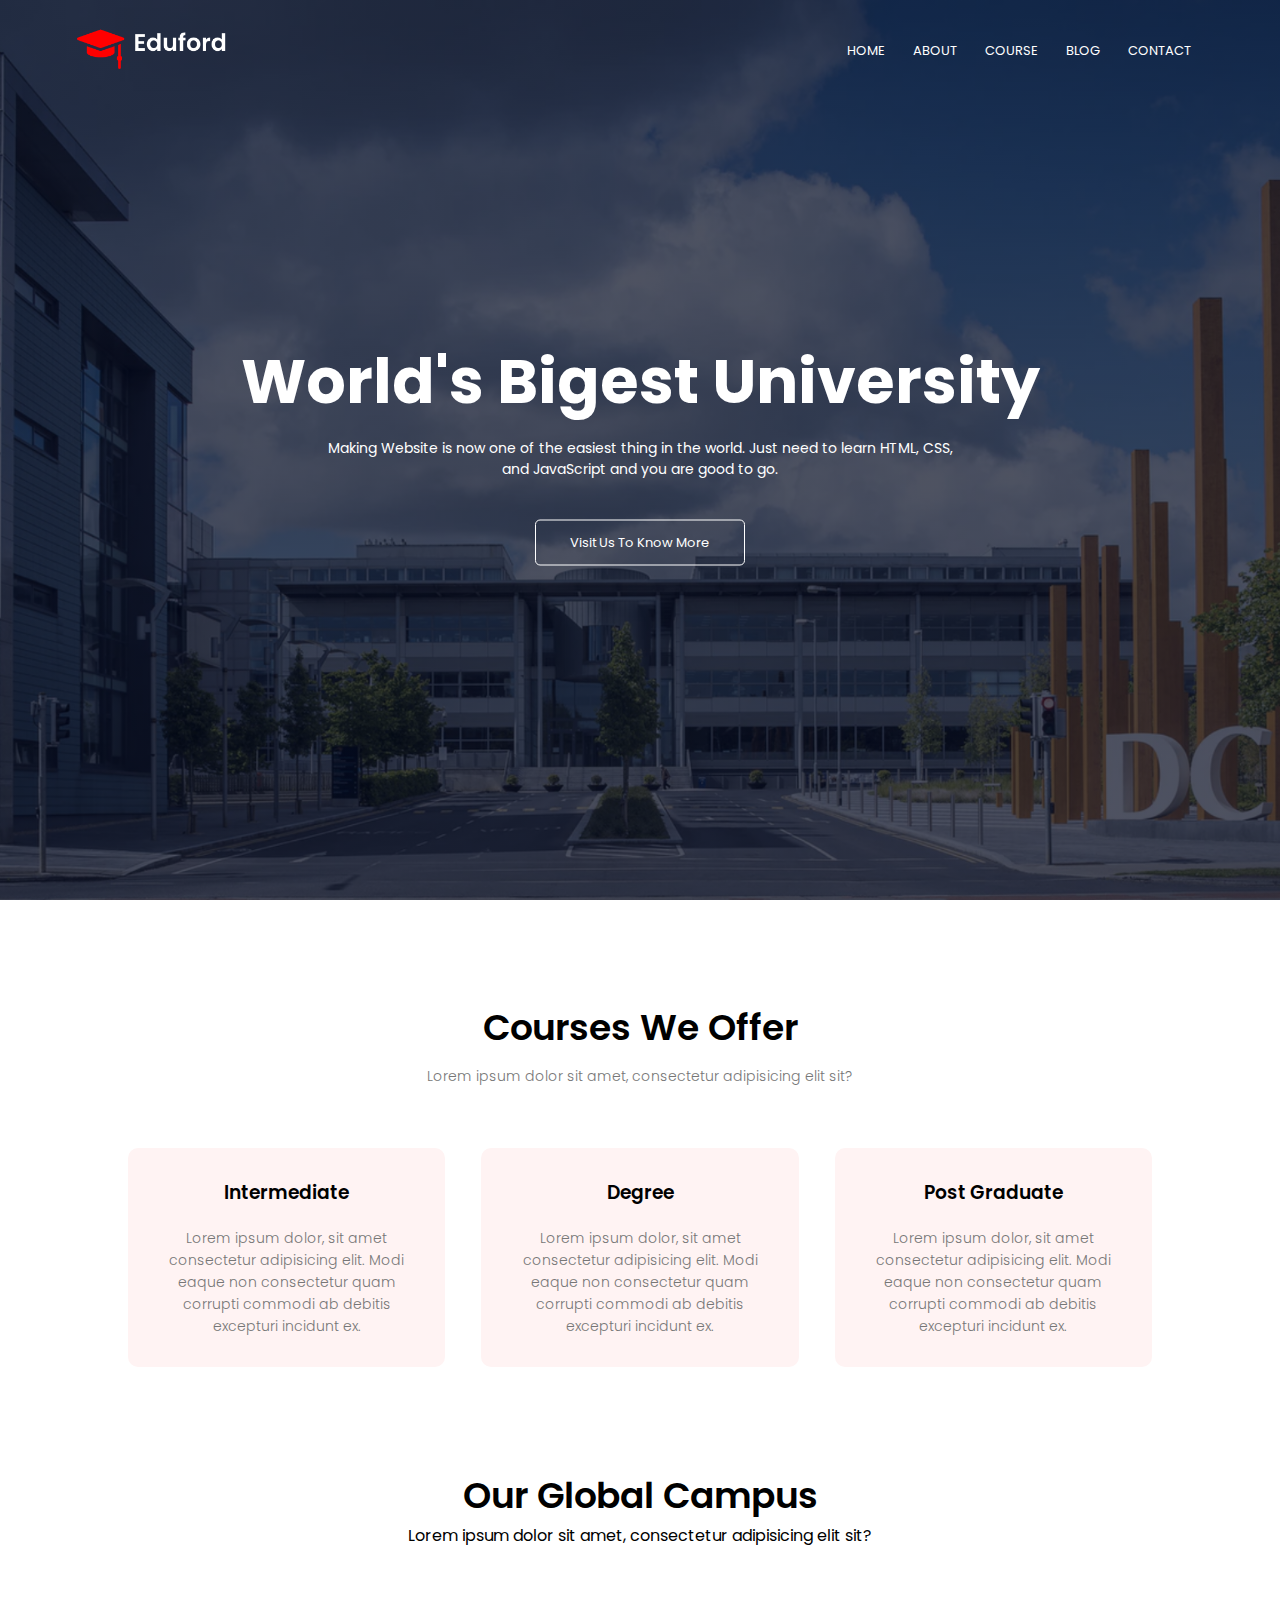
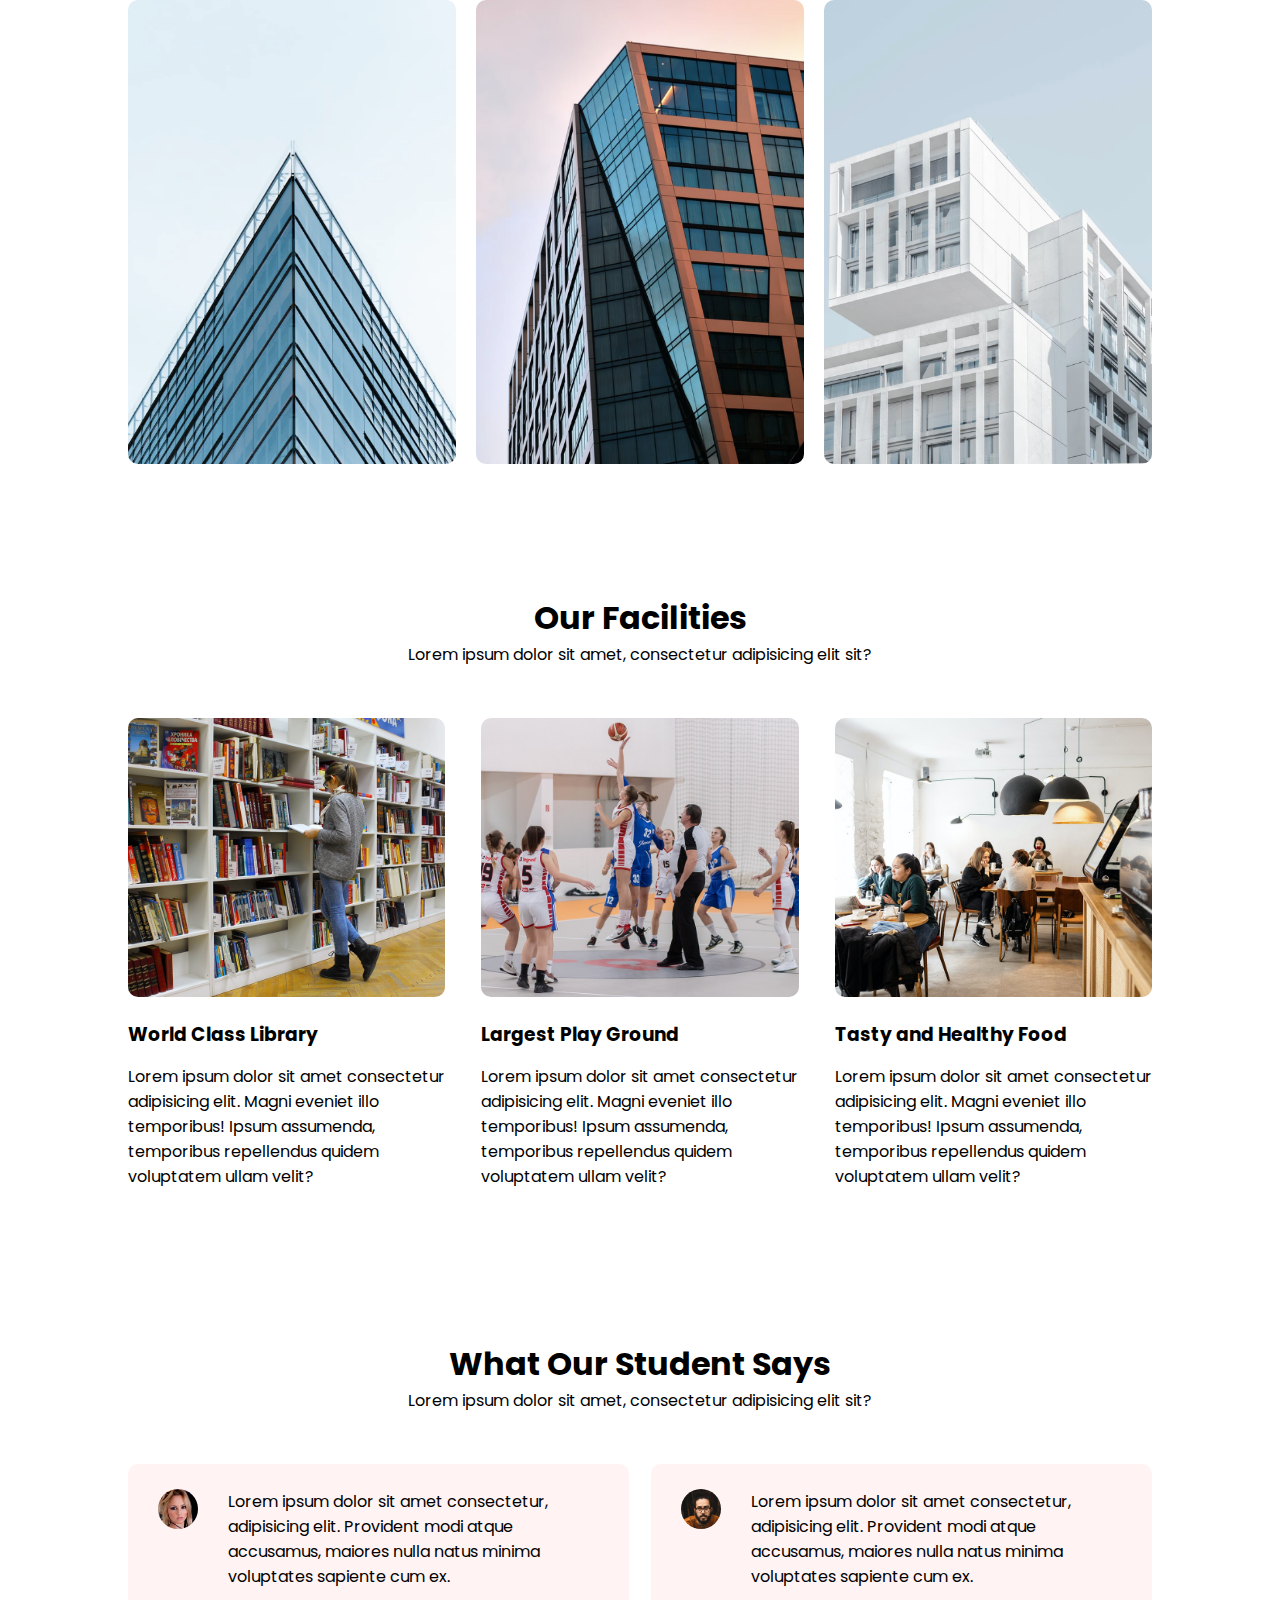
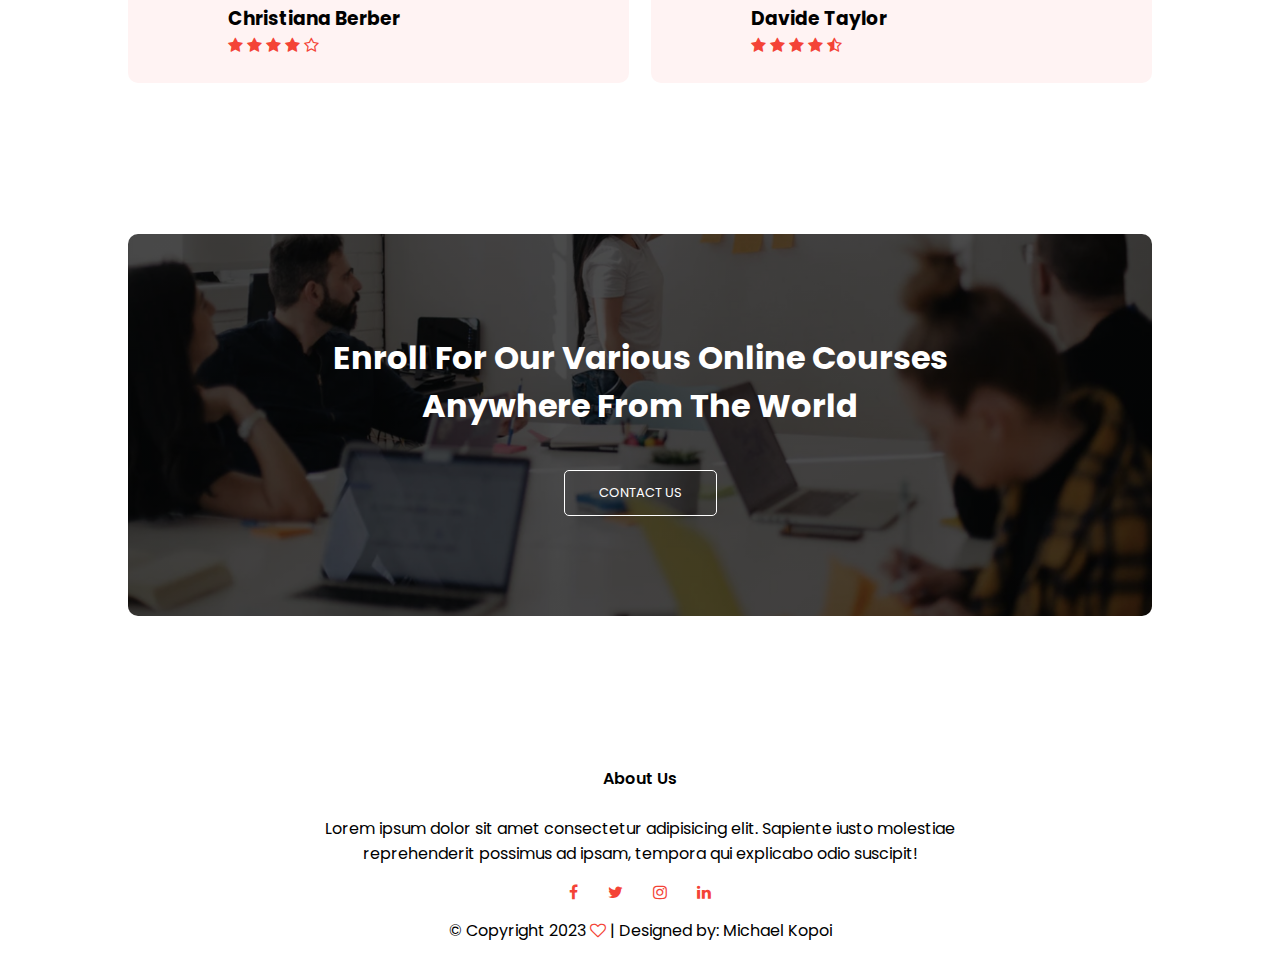
<file: index.html>
<!DOCTYPE html>
<html lang="en">
<head>
    <meta charset="UTF-8">
    <meta http-equiv="X-UA-Compatible" content="IE=edge">
    <meta name="viewport" content="width=device-width, initial-scale=1.0">
    <title>University</title>
    <script src="https://code.tidio.co/efypyrwwk1ghofcqgwunpdf30uinv0qb.js" async></script>
    <link rel="stylesheet" href="style.css">
    <!-- google fonts -->
    <link rel="preconnect" href="https://fonts.gstatic.com">
    <link href="https://fonts.googleapis.com/css2?family=Poppins:wght@100;200;300;400;600;700&display=swap" rel="stylesheet" >
        
    <!--fonts awesome -->
    <link rel="stylesheet" href="https://stackpath.bootstrapcdn.com/font-awesome/4.7.0/css/font-awesome.min.css">
</head>
<body>
    <section class="header">
        <nav>
            <a href="index.html"><img src="img/logo.png"></a>
            <div class="nav-links" id="nav-links">
                <i class="fa fa-times" onclick="hideMenu()"></i>
                <ul>
                    <li><a href="index.html">HOME</a></li>
                    <li><a href="about.html">ABOUT</a></li>
                    <li><a href="course.html">COURSE</a></li>
                    <li><a href="blog.html">BLOG</a></li>
                    <li><a href="contact.html">CONTACT</a></li>
                </ul>
            </div>
            <i class="fa fa-bars" onclick="showMenu()"></i>
          </nav>

          <div class="text-box">
            <h1>World's Bigest University</h1>
            <p>Making Website is now one of the easiest thing in the world.
                Just need to learn HTML, CSS,<br> and JavaScript and you are good to go.
            </p>
            <a href="#" class="hero-btn">Visit Us To Know More</a>
          </div>

    </section>


  <!--Course-->
    <section class="course"> 
      <h1>Courses We Offer</h1>
      <p>Lorem ipsum dolor sit amet, consectetur adipisicing elit sit?</p>
        <div class="row">
            <div class="course-col">
                <h3>Intermediate</h3>
                <p>Lorem ipsum dolor, sit amet consectetur adipisicing elit. 
                    Modi eaque non consectetur quam corrupti
                     commodi ab debitis excepturi incidunt ex.</p>
            </div>

            <div class="course-col">
                <h3>Degree</h3>
                <p>Lorem ipsum dolor, sit amet consectetur adipisicing elit. 
                    Modi eaque non consectetur quam corrupti
                     commodi ab debitis excepturi incidunt ex.</p>
            </div>

            <div class="course-col">
                <h3>Post Graduate</h3>
                <p>Lorem ipsum dolor, sit amet consectetur adipisicing elit. 
                    Modi eaque non consectetur quam corrupti
                     commodi ab debitis excepturi incidunt ex.</p>
            </div>
        </div>
    </section>

      <!--Campus-->
      <section class="campus">
        <h1>Our Global Campus</h1>
        <p>Lorem ipsum dolor sit amet, consectetur adipisicing elit sit?</p>

        <div class="row">
            <div class="campus-col">
                <img src="img/london.png" >

                <div class="layer">
                    <h3>FREETOWN</h3>
                </div>
            </div>

            <div class="campus-col">
                <img src="img/newyork.png" >

                <div class="layer">
                    <h3>MAKENI</h3>
                </div>
            </div>

            <div class="campus-col">
                <img src="img/washington.png" >

                <div class="layer">
                    <h3>KENEMA</h3>
                </div>
            </div>

        </div>
      </section>

        <!--Facilities-->

        <section class="facilities">
              <h1>Our Facilities</h1>
              <p>Lorem ipsum dolor sit amet, consectetur adipisicing elit sit?</p>
              <div class="row">
                <div class="facilities-col">
                    <img src="img/library.png">
                    <h3>World Class Library</h3>
                    <p>Lorem ipsum dolor sit amet consectetur adipisicing elit.
                         Magni eveniet illo temporibus! Ipsum assumenda, 
                         temporibus repellendus quidem voluptatem ullam velit?</p>
                </div>

                <div class="facilities-col">
                    <img src="img/basketball.png">
                    <h3>Largest Play Ground</h3>
                    <p>Lorem ipsum dolor sit amet consectetur adipisicing elit.
                         Magni eveniet illo temporibus! Ipsum assumenda, 
                         temporibus repellendus quidem voluptatem ullam velit?</p>
                </div>

                <div class="facilities-col">
                    <img src="img/cafeteria.png">
                    <h3>Tasty and Healthy Food</h3>
                    <p>Lorem ipsum dolor sit amet consectetur adipisicing elit.
                         Magni eveniet illo temporibus! Ipsum assumenda, 
                         temporibus repellendus quidem voluptatem ullam velit?</p>
                </div>
            </div>
        </section>

        <!--Testimonials-->

        <section class="testimonials">
            <h1>What Our Student Says</h1>
            <p>Lorem ipsum dolor sit amet, consectetur adipisicing elit sit?</p>

            <div class="row">
                <div class="testimonials-col">
                 <img src="img/user1.jpg">
                 <div>
                    <p>Lorem ipsum dolor sit amet consectetur, 
                        adipisicing elit. Provident modi atque accusamus, 
                        maiores nulla natus minima voluptates sapiente cum ex.</p>
                        <h3>Christiana Berber</h3>
                        <i class="fa fa-star"></i>
                        <i class="fa fa-star"></i>
                        <i class="fa fa-star"></i>
                        <i class="fa fa-star"></i>
                        <i class="fa fa-star-o"></i>
                 </div>
                </div>

                <div class="testimonials-col">
                    <img src="img/user2.jpg">
                    <div>
                       <p>Lorem ipsum dolor sit amet consectetur, 
                           adipisicing elit. Provident modi atque accusamus, 
                           maiores nulla natus minima voluptates sapiente cum ex.</p>
                           <h3>Davide Taylor</h3>
                           <i class="fa fa-star"></i>
                           <i class="fa fa-star"></i>
                           <i class="fa fa-star"></i>
                           <i class="fa fa-star"></i>
                           <i class="fa fa-star-half-o"></i>
                    </div>
                   </div>
            </div>
        </section>

         <!--Call to Action-->

         <section class="cta">
         <h1>Enroll For Our Various Online Courses <br> Anywhere From The World</h1>
         <a href="#" class="hero-btn">CONTACT US</a>
         </section>

          <!--Footer-->
          <section class="footer">
           <h4>About Us</h4>
           <p>Lorem ipsum dolor sit amet consectetur adipisicing
             elit. Sapiente iusto molestiae <br>reprehenderit possimus
              ad ipsam, tempora qui explicabo odio suscipit!</p>

              <div class="icon">
                <i class="fa fa-facebook"></i>
                <i class="fa fa-twitter"></i>
                <i class="fa fa-instagram"></i>
                <i class="fa fa-linkedin"></i>
               </div>
               <p>&copy; Copyright 2023 <i class="fa fa-heart-o"></i> | Designed by: Michael Kopoi</p>
          </section>

    <script>
        var navLinks = document.getElementById("nav-links");

        function showMenu(){
            navLinks.style.right = "0";
        }
        function hideMenu(){
            navLinks.style.right = "-200px";
        }
    </script>
</body>
</html>
</file>
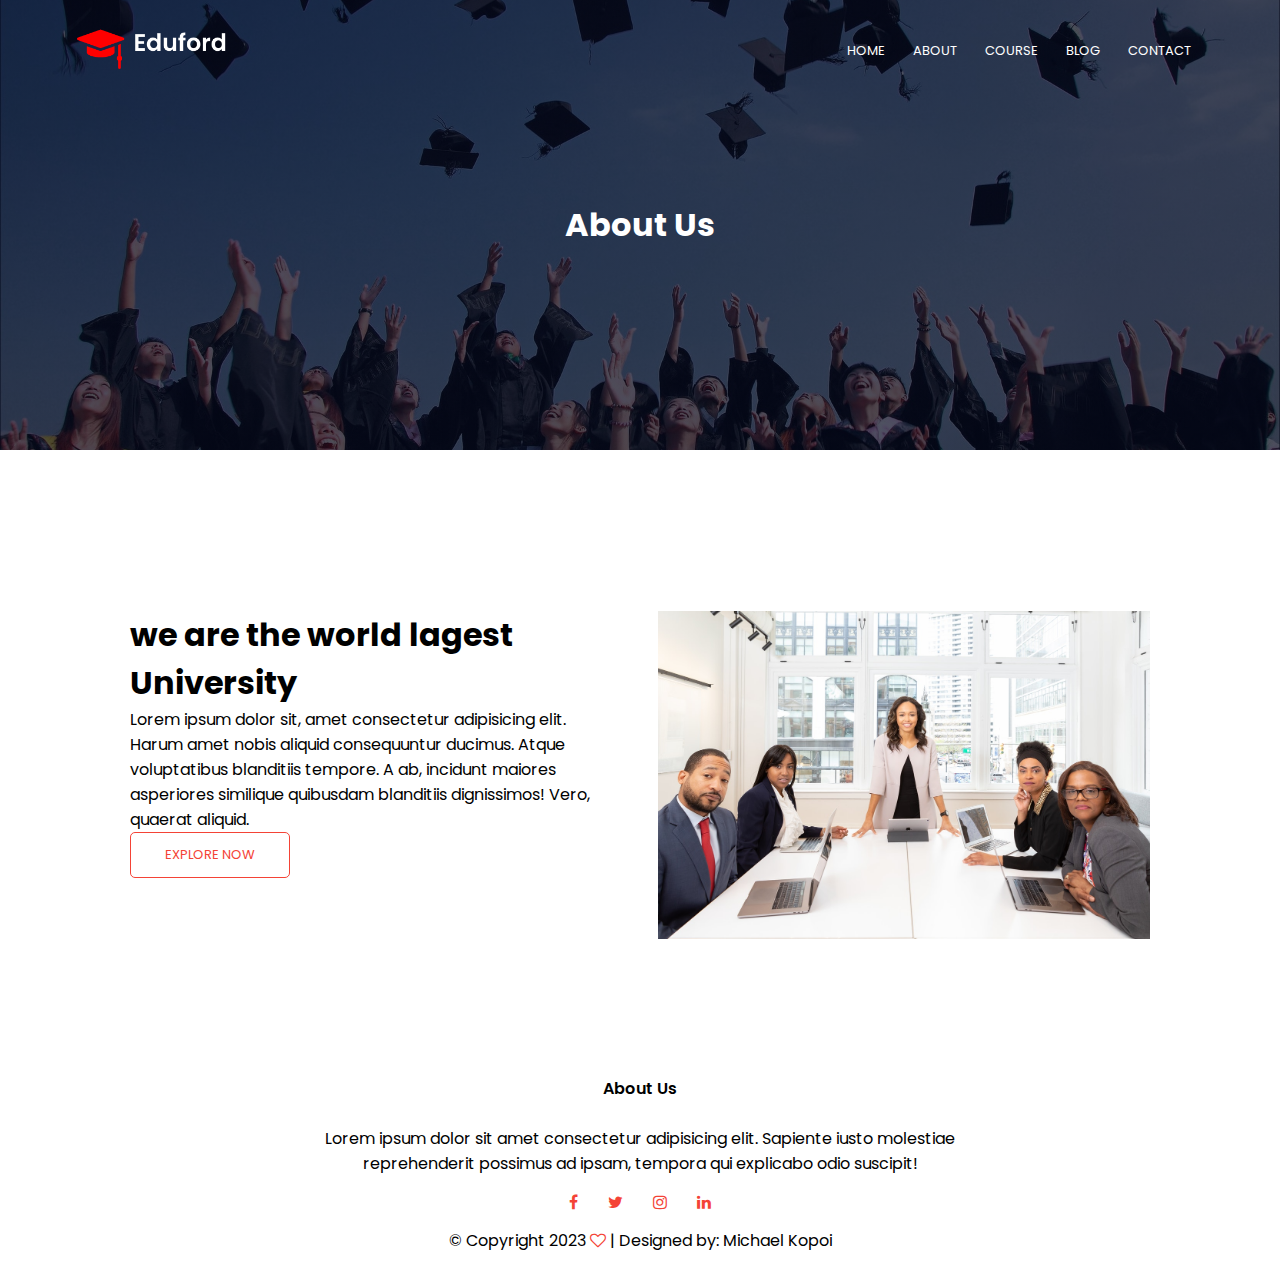
<file: about.html>
<!DOCTYPE html>
<html lang="en">
<head>
    <meta charset="UTF-8">
    <meta http-equiv="X-UA-Compatible" content="IE=edge">
    <meta name="viewport" content="width=device-width, initial-scale=1.0">
    <title>University</title>
    <link rel="stylesheet" href="style.css">
    <!-- google fonts -->
    <link rel="preconnect" href="https://fonts.gstatic.com">
    <link href="https://fonts.googleapis.com/css2?family=Poppins:wght@100;200;300;400;600;700&display=swap" rel="stylesheet" >
        
    <!--fonts awesome -->
    <link rel="stylesheet" href="https://stackpath.bootstrapcdn.com/font-awesome/4.7.0/css/font-awesome.min.css">
</head>
<body>
    <section class="sub-header">
        <nav>
            <a href="index.html"><img src="img/logo.png"></a>
            <div class="nav-links" id="nav-links">
                <i class="fa fa-times" onclick="hideMenu()"></i>
                <ul>
                    <li><a href="index.html">HOME</a></li>
                    <li><a href="about.html">ABOUT</a></li>
                    <li><a href="course.html">COURSE</a></li>
                    <li><a href="blog.html">BLOG</a></li>
                    <li><a href="contact.html">CONTACT</a></li>
                </ul>
            </div>
            <i class="fa fa-bars" onclick="showMenu()"></i>
          </nav>

        <h1>About Us</h1>

    </section>

     <!--about us -->

     <section class="about-us">
        <div class="row">
            <div class="about-col">
                <h1>we are the world lagest University</h1>
                <p>Lorem ipsum dolor sit, amet consectetur adipisicing elit. 
                    Harum amet nobis aliquid consequuntur ducimus. Atque 
                    voluptatibus blanditiis tempore. A ab, incidunt maiores
                     asperiores similique quibusdam blanditiis dignissimos!
                      Vero, quaerat aliquid.</p>
                      <a href="" class="hero-btn red-btn">EXPLORE NOW</a>
            </div>
            <div class="about-col">
                <img src="img/about.jpg">
            </div>
        </div>
     </section>


   

       


          <!--Footer-->
          <section class="footer">
           <h4>About Us</h4>
           <p>Lorem ipsum dolor sit amet consectetur adipisicing
             elit. Sapiente iusto molestiae <br>reprehenderit possimus
              ad ipsam, tempora qui explicabo odio suscipit!</p>

              <div class="icon">
                <i class="fa fa-facebook"></i>
                <i class="fa fa-twitter"></i>
                <i class="fa fa-instagram"></i>
                <i class="fa fa-linkedin"></i>
               </div>
               <p>&copy; Copyright 2023 <i class="fa fa-heart-o"></i> | Designed by: Michael Kopoi</p>
          </section>

    <script>
        var navLinks = document.getElementById("nav-links");

        function showMenu(){
            navLinks.style.right = "0";
        }
        function hideMenu(){
            navLinks.style.right = "-200px";
        }
    </script>
</body>
</html>
</file>
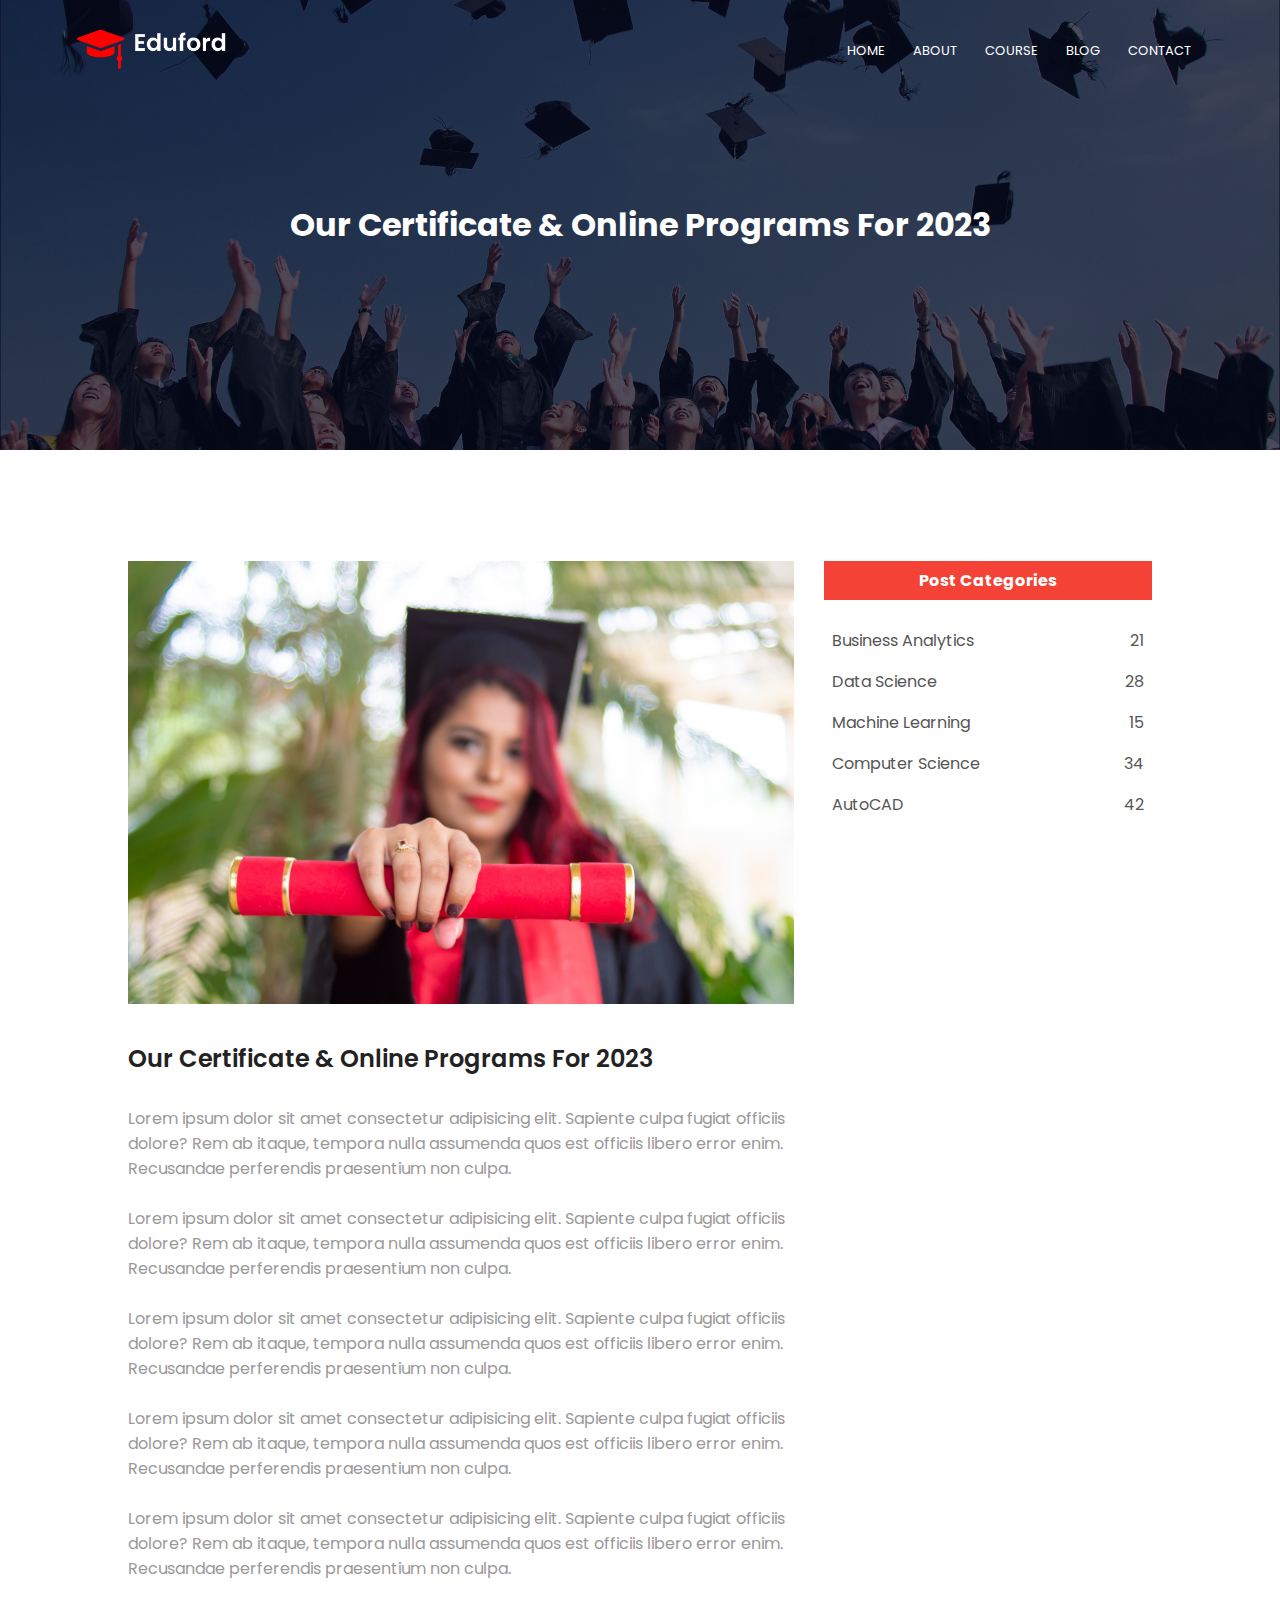
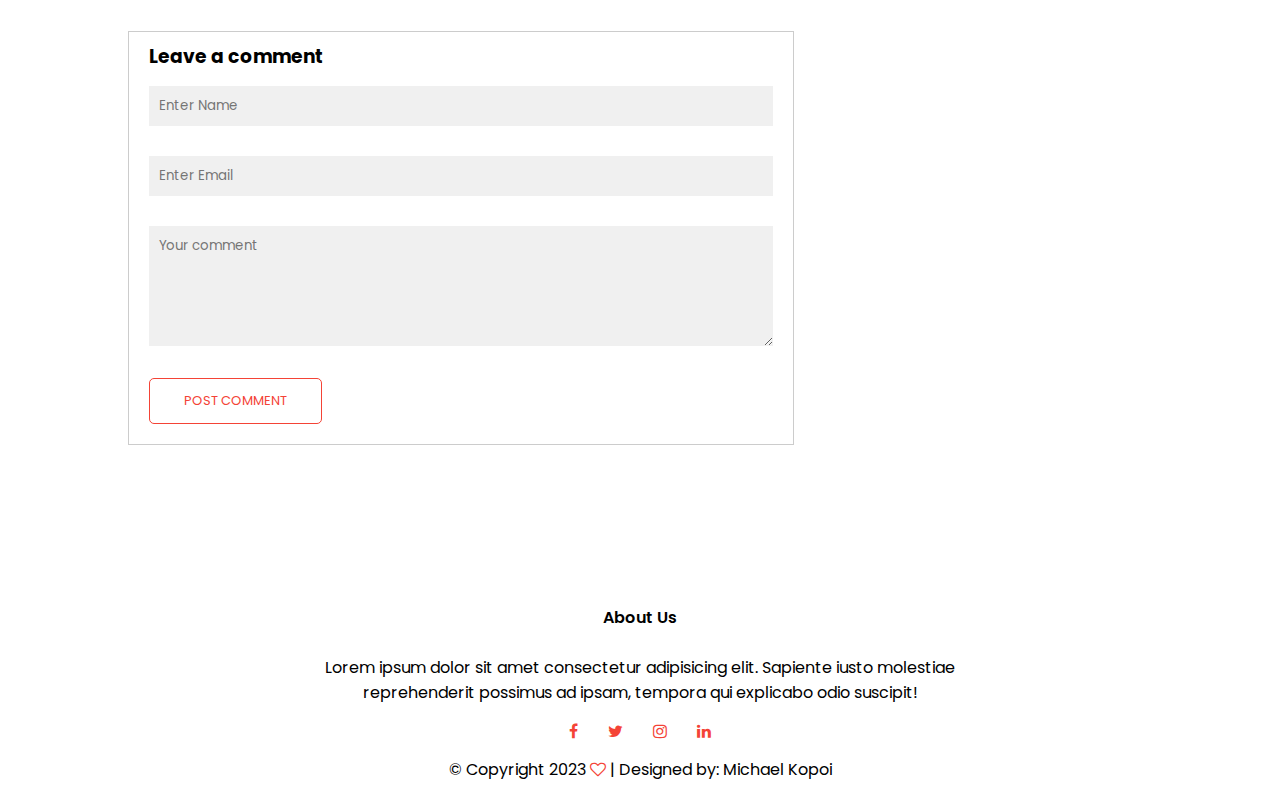
<file: blog.html>
<!DOCTYPE html>
<html lang="en">
<head>
    <meta charset="UTF-8">
    <meta http-equiv="X-UA-Compatible" content="IE=edge">
    <meta name="viewport" content="width=device-width, initial-scale=1.0">
    <title>University</title>
    <link rel="stylesheet" href="style.css">
    <!-- google fonts -->
    <link rel="preconnect" href="https://fonts.gstatic.com">
    <link href="https://fonts.googleapis.com/css2?family=Poppins:wght@100;200;300;400;600;700&display=swap" rel="stylesheet" >
        
    <!--fonts awesome -->
    <link rel="stylesheet" href="https://stackpath.bootstrapcdn.com/font-awesome/4.7.0/css/font-awesome.min.css">
</head>
<body>
    <section class="sub-header">
        <nav>
            <a href="index.html"><img src="img/logo.png"></a>
            <div class="nav-links" id="nav-links">
                <i class="fa fa-times" onclick="hideMenu()"></i>
                <ul>
                    <li><a href="index.html">HOME</a></li>
                    <li><a href="about.html">ABOUT</a></li>
                    <li><a href="course.html">COURSE</a></li>
                    <li><a href="blog.html">BLOG</a></li>
                    <li><a href="contact.html">CONTACT</a></li>
                </ul>
            </div>
            <i class="fa fa-bars" onclick="showMenu()"></i>
          </nav>

        <h1>Our Certificate & Online Programs For 2023</h1>

    </section>

     <!--Blog page content -->

     <section class="blog-content">
         <div class="row">
            <div class="blog-left">
                <img src="img/certificate.jpg">
                <h2>Our Certificate & Online Programs For 2023</h2>
                <p>Lorem ipsum dolor sit amet consectetur adipisicing elit. 
                    Sapiente culpa fugiat officiis dolore? Rem ab itaque,
                     tempora nulla assumenda quos est officiis libero error enim.
                      Recusandae perferendis praesentium non culpa.

                </p>
                <br>

                <p>Lorem ipsum dolor sit amet consectetur adipisicing elit. 
                    Sapiente culpa fugiat officiis dolore? Rem ab itaque,
                     tempora nulla assumenda quos est officiis libero error enim.
                      Recusandae perferendis praesentium non culpa.

                </p>

                <br>

                <p>Lorem ipsum dolor sit amet consectetur adipisicing elit. 
                    Sapiente culpa fugiat officiis dolore? Rem ab itaque,
                     tempora nulla assumenda quos est officiis libero error enim.
                      Recusandae perferendis praesentium non culpa.

                </p>

                <br>

                <p>Lorem ipsum dolor sit amet consectetur adipisicing elit. 
                    Sapiente culpa fugiat officiis dolore? Rem ab itaque,
                     tempora nulla assumenda quos est officiis libero error enim.
                      Recusandae perferendis praesentium non culpa.

                </p>

                <br>

                <p>Lorem ipsum dolor sit amet consectetur adipisicing elit. 
                    Sapiente culpa fugiat officiis dolore? Rem ab itaque,
                     tempora nulla assumenda quos est officiis libero error enim.
                      Recusandae perferendis praesentium non culpa.

                </p>


                <div class="comment-box">
                      <h3>Leave a comment</h3>

                      <form class="comment-form">
                        <input type="text" placeholder="Enter Name">
                        <input type="email" placeholder="Enter Email">
                        <textarea rows="5" placeholder="Your comment"></textarea>
                        <button type="submit" class="hero-btn red-btn">POST COMMENT</button>
                      </form>
                </div>
            </div>
            <div class="blog-right">
                <h3>Post Categories</h3>
                <div>
                    <span>Business Analytics</span>
                    <span>21</span>
                </div>

                <div>
                    <span>Data Science</span>
                    <span>28</span>
                </div>

                <div>
                    <span>Machine Learning</span>
                    <span>15</span>
                </div>

                <div>
                    <span>Computer Science</span>
                    <span>34</span>
                </div>

                <div>
                    <span>AutoCAD</span>
                    <span>42</span>
                </div>
            </div>
         </div>
     </section>
   

       <!--Facilities-->

 


   

       


          <!--Footer-->
          <section class="footer">
           <h4>About Us</h4>
           <p>Lorem ipsum dolor sit amet consectetur adipisicing
             elit. Sapiente iusto molestiae <br>reprehenderit possimus
              ad ipsam, tempora qui explicabo odio suscipit!</p>

              <div class="icon">
                <i class="fa fa-facebook"></i>
                <i class="fa fa-twitter"></i>
                <i class="fa fa-instagram"></i>
                <i class="fa fa-linkedin"></i>
               </div>
               <p>&copy; Copyright 2023 <i class="fa fa-heart-o"></i> | Designed by: Michael Kopoi</p>
          </section>

    <script>
        var navLinks = document.getElementById("nav-links");

        function showMenu(){
            navLinks.style.right = "0";
        }
        function hideMenu(){
            navLinks.style.right = "-200px";
        }
    </script>
</body>
</html>
</file>
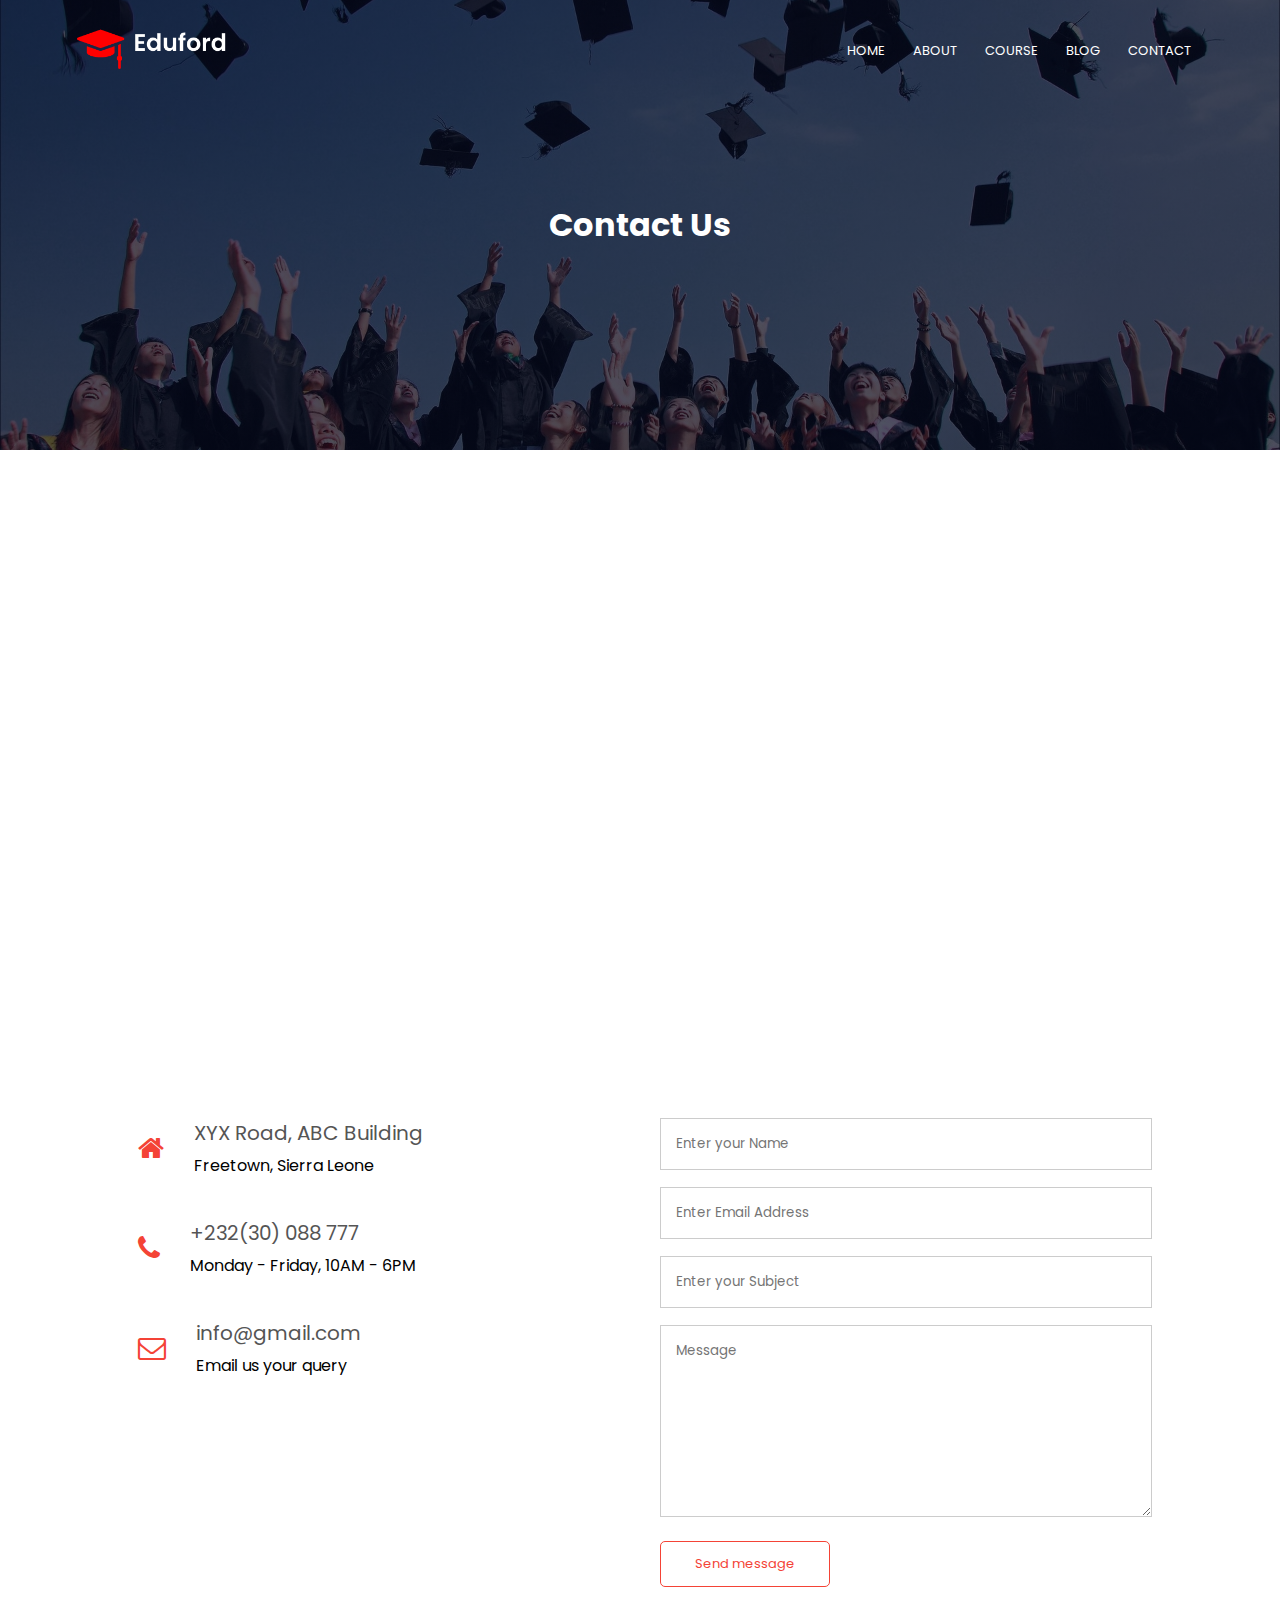
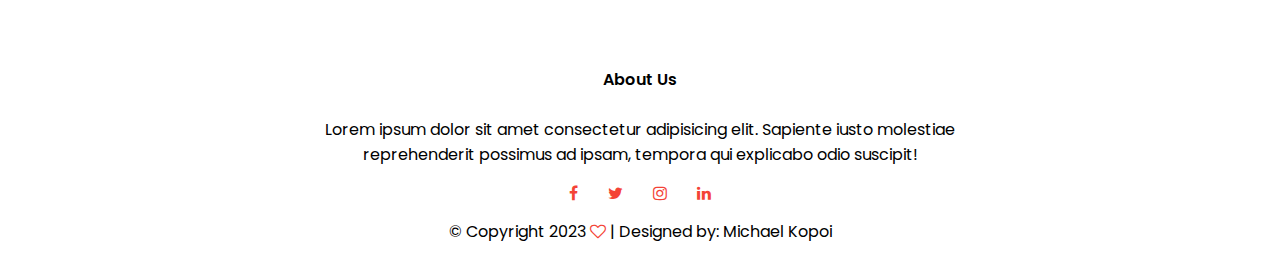
<file: contact.html>
<!DOCTYPE html>
<html lang="en">
<head>
    <meta charset="UTF-8">
    <meta http-equiv="X-UA-Compatible" content="IE=edge">
    <meta name="viewport" content="width=device-width, initial-scale=1.0">
    <title>University</title>
    <link rel="stylesheet" href="style.css">
    <!-- google fonts -->
    <link rel="preconnect" href="https://fonts.gstatic.com">
    <link href="https://fonts.googleapis.com/css2?family=Poppins:wght@100;200;300;400;600;700&display=swap" rel="stylesheet" >
        
    <!--fonts awesome -->
    <link rel="stylesheet" href="https://stackpath.bootstrapcdn.com/font-awesome/4.7.0/css/font-awesome.min.css">
</head>
<body>
    <section class="sub-header">
        <nav>
            <a href="index.html"><img src="img/logo.png"></a>
            <div class="nav-links" id="nav-links">
                <i class="fa fa-times" onclick="hideMenu()"></i>
                <ul>
                    <li><a href="index.html">HOME</a></li>
                    <li><a href="about.html">ABOUT</a></li>
                    <li><a href="course.html">COURSE</a></li>
                    <li><a href="blog.html">BLOG</a></li>
                    <li><a href="contact.html">CONTACT</a></li>
                </ul>
            </div>
            <i class="fa fa-bars" onclick="showMenu()"></i>
          </nav>

        <h1>Contact Us</h1>

    </section>

     <!--contact us -->

     <section class="location">
        <iframe src="https://www.google.com/maps/embed?pb=!1m18!1m12!1m3!1d4041579.318226082!2d-14.082037784407854!3d8.415917585884184!2m3!1f0!2f0!3f0!3m2!1i1024!2i768!4f13.1!3m3!1m2!1s0xf0106183aabf343%3A0x5369e9cdc72cf719!2sSierra%20Leone!5e0!3m2!1sen!2ssl!4v1675813145515!5m2!1sen!2ssl" 
        width="600" height="450" style="border:0;" allowfullscreen="" loading="lazy" referrerpolicy="no-referrer-when-downgrade"></iframe>
     </section>


     <section class="contact-us">
         <div class="row">
            <div class="contact-col">
                <div>
                    <i class="fa fa-home"></i>
                    <span>
                        <h5>XYX Road, ABC Building</h5>
                        <p>Freetown, Sierra Leone</p>
                    </span>
                </div>

                <div>
                    <i class="fa fa-phone"></i>
                    <span>
                        <h5>+232(30) 088 777</h5>
                        <p>Monday - Friday, 10AM - 6PM</p>
                    </span>
                </div>

                <div>
                    <i class="fa fa-envelope-o"></i>
                    <span>
                        <h5>info@gmail.com</h5>
                        <p>Email us your query</p>
                    </span>
                </div>
            </div>
            <div class="contact-col">
                <form action="form-handler.php" method="post">
                    <input type="text" name = "name" placeholder="Enter your Name" required>
                    <input type="email" name = "email" placeholder="Enter Email Address" required>
                    <input type="text" name = "subject" placeholder="Enter your Subject" required>
                    <textarea rows="8" name = "message" placeholder="Message" required></textarea>
                    <button type="submit" class="hero-btn red-btn">Send message</button>
                </form>
            </div>
         </div>
     </section>

     


   

       


          <!--Footer-->
          <section class="footer">
           <h4>About Us</h4>
           <p>Lorem ipsum dolor sit amet consectetur adipisicing
             elit. Sapiente iusto molestiae <br>reprehenderit possimus
              ad ipsam, tempora qui explicabo odio suscipit!</p>

              <div class="icon">
                <i class="fa fa-facebook"></i>
                <i class="fa fa-twitter"></i>
                <i class="fa fa-instagram"></i>
                <i class="fa fa-linkedin"></i>
               </div>
               <p>&copy; Copyright 2023 <i class="fa fa-heart-o"></i> | Designed by: Michael Kopoi</p>
          </section>

    <script>
        var navLinks = document.getElementById("nav-links");

        function showMenu(){
            navLinks.style.right = "0";
        }
        function hideMenu(){
            navLinks.style.right = "-200px";
        }
    </script>
</body>
</html>
</file>
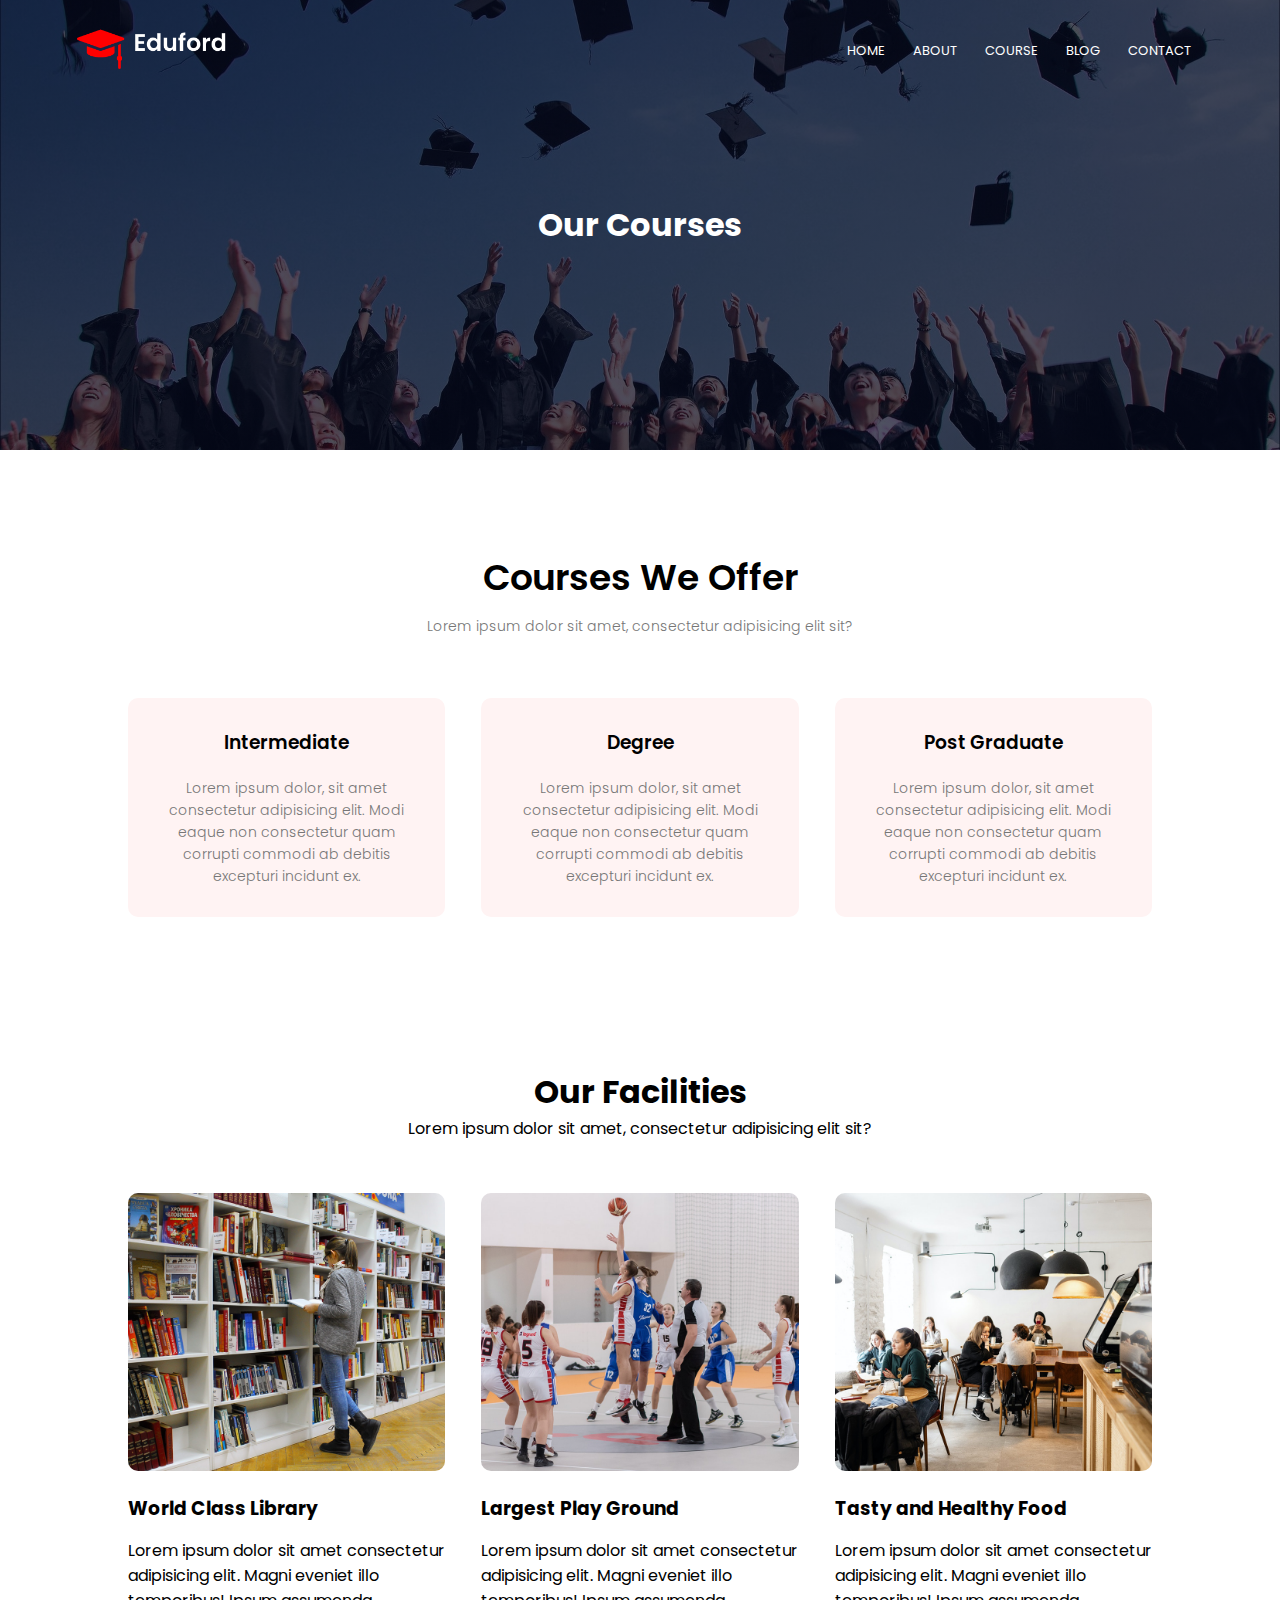
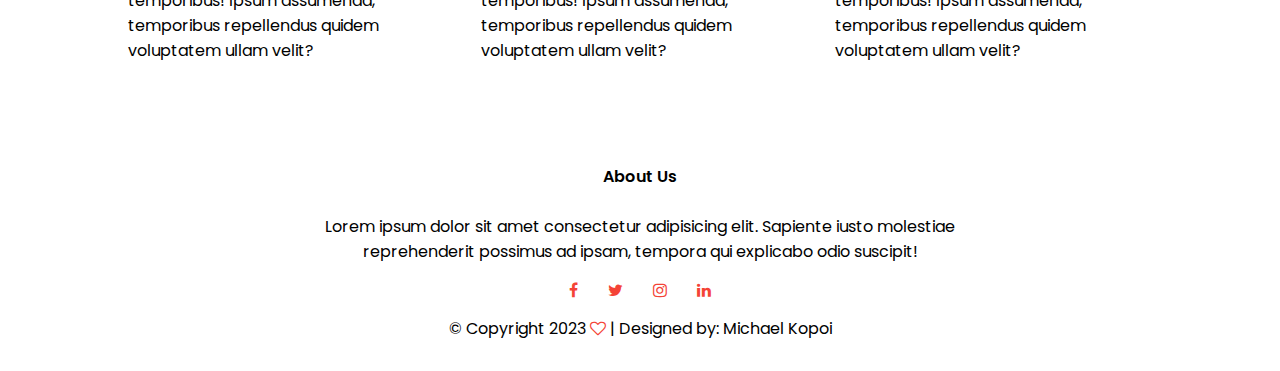
<file: course.html>
<!DOCTYPE html>
<html lang="en">
<head>
    <meta charset="UTF-8">
    <meta http-equiv="X-UA-Compatible" content="IE=edge">
    <meta name="viewport" content="width=device-width, initial-scale=1.0">
    <title>University</title>
    <link rel="stylesheet" href="style.css">
    <!-- google fonts -->
    <link rel="preconnect" href="https://fonts.gstatic.com">
    <link href="https://fonts.googleapis.com/css2?family=Poppins:wght@100;200;300;400;600;700&display=swap" rel="stylesheet" >
        
    <!--fonts awesome -->
    <link rel="stylesheet" href="https://stackpath.bootstrapcdn.com/font-awesome/4.7.0/css/font-awesome.min.css">
</head>
<body>
    <section class="sub-header">
        <nav>
            <a href="index.html"><img src="img/logo.png"></a>
            <div class="nav-links" id="nav-links">
                <i class="fa fa-times" onclick="hideMenu()"></i>
                <ul>
                    <li><a href="index.html">HOME</a></li>
                    <li><a href="about.html">ABOUT</a></li>
                    <li><a href="course.html">COURSE</a></li>
                    <li><a href="blog.html">BLOG</a></li>
                    <li><a href="contact.html">CONTACT</a></li>
                </ul>
            </div>
            <i class="fa fa-bars" onclick="showMenu()"></i>
          </nav>

        <h1>Our Courses</h1>

    </section>

     <!--Course -->
     <section class="course"> 
        <h1>Courses We Offer</h1>
        <p>Lorem ipsum dolor sit amet, consectetur adipisicing elit sit?</p>
          <div class="row">
              <div class="course-col">
                  <h3>Intermediate</h3>
                  <p>Lorem ipsum dolor, sit amet consectetur adipisicing elit. 
                      Modi eaque non consectetur quam corrupti
                       commodi ab debitis excepturi incidunt ex.</p>
              </div>
  
              <div class="course-col">
                  <h3>Degree</h3>
                  <p>Lorem ipsum dolor, sit amet consectetur adipisicing elit. 
                      Modi eaque non consectetur quam corrupti
                       commodi ab debitis excepturi incidunt ex.</p>
              </div>
  
              <div class="course-col">
                  <h3>Post Graduate</h3>
                  <p>Lorem ipsum dolor, sit amet consectetur adipisicing elit. 
                      Modi eaque non consectetur quam corrupti
                       commodi ab debitis excepturi incidunt ex.</p>
              </div>
          </div>
      </section>

       <!--Facilities-->

       <section class="facilities">
        <h1>Our Facilities</h1>
        <p>Lorem ipsum dolor sit amet, consectetur adipisicing elit sit?</p>
        <div class="row">
          <div class="facilities-col">
              <img src="img/library.png">
              <h3>World Class Library</h3>
              <p>Lorem ipsum dolor sit amet consectetur adipisicing elit.
                   Magni eveniet illo temporibus! Ipsum assumenda, 
                   temporibus repellendus quidem voluptatem ullam velit?</p>
          </div>

          <div class="facilities-col">
              <img src="img/basketball.png">
              <h3>Largest Play Ground</h3>
              <p>Lorem ipsum dolor sit amet consectetur adipisicing elit.
                   Magni eveniet illo temporibus! Ipsum assumenda, 
                   temporibus repellendus quidem voluptatem ullam velit?</p>
          </div>

          <div class="facilities-col">
              <img src="img/cafeteria.png">
              <h3>Tasty and Healthy Food</h3>
              <p>Lorem ipsum dolor sit amet consectetur adipisicing elit.
                   Magni eveniet illo temporibus! Ipsum assumenda, 
                   temporibus repellendus quidem voluptatem ullam velit?</p>
          </div>
      </div>
  </section>


   

       


          <!--Footer-->
          <section class="footer">
           <h4>About Us</h4>
           <p>Lorem ipsum dolor sit amet consectetur adipisicing
             elit. Sapiente iusto molestiae <br>reprehenderit possimus
              ad ipsam, tempora qui explicabo odio suscipit!</p>

              <div class="icon">
                <i class="fa fa-facebook"></i>
                <i class="fa fa-twitter"></i>
                <i class="fa fa-instagram"></i>
                <i class="fa fa-linkedin"></i>
               </div>
               <p>&copy; Copyright 2023 <i class="fa fa-heart-o"></i> | Designed by: Michael Kopoi</p>
          </section>

    <script>
        var navLinks = document.getElementById("nav-links");

        function showMenu(){
            navLinks.style.right = "0";
        }
        function hideMenu(){
            navLinks.style.right = "-200px";
        }
    </script>
</body>
</html>
</file>
<file: style.css>
*{
    margin: 0;
    padding: 0;
    font-family: 'Poppins', sans-serif;
}
.header{
    min-height: 100vh;
    width: 100%0;
    background-image: linear-gradient(rgba(4,9,30,0.7), rgba(4,9,30,0.7)), url(img/banner.png);
    background-position: center;
    background-size: cover;
    position: relative;
}
nav{
    display: flex;
    padding: 2% 6%;
    justify-content: space-between;
    align-items: center;
}
nav img{
    width: 150px;
}

.nav-links{
    flex: 1;
    text-align: right;
}
.nav-links ul li{
      list-style: none;
      display: inline-block;
      padding: 8px 12px;
      position: relative;
}
.nav-links ul li a{
       text-decoration: none;
       color: #fff;
       font-size: 13px;
}
.nav-links ul li::after{
       content: '';
       width: 0%;
       height: 2px;
       background: #f44336;
       display: block;
       margin: auto;
       transition: .5s;
}
.nav-links ul li:hover:after{
       width: 100%;
}
.text-box{
    width: 90%;
    color: #fff;
    position: absolute;
    top: 50%;
    left: 50%;
    transform: translate(-50%, -50%);
    text-align: center;
}
.text-box h1{
    font-size: 62px;
}
.text-box p{
    margin: 10px 0 40px;
    font-size: 14px;
    color: #fff;
}
.hero-btn{
    display: inline-block;
    text-decoration: none;
    color: #fff;
    border: 1px solid #fff;
    border-radius: 5px;
    padding: 12px 34px;
    font-size: 13px;
    background: transparent;
    position: relative;
    cursor: pointer;
}
.hero-btn:hover{
    border: 1px solid #f44336;
    background: #f44336;
    transition: 1s;
}

nav .fa{
    display: none;
}



/* media queries */

@media (max-width: 700px) {
    .text-box h1{
        font-size: 20px;
    }
    .nav-links ul li{
        display: block;
    }
    .nav-links{
        position: fixed;
        background: #f44336;
        height: 100vh;
        width: 200px;
        top: 0;
        right: -200px;
        text-align: left;
        z-index: 2;
        transition: 1s;
    }
    nav .fa{
        display: block;
        color: #fff;
        margin: 10px;
        font-size: 22px;
        cursor: pointer;
    }
    .nav-links ul{
        padding: 30px;
    }
}

/* Course */
.course{
    width: 80%;
    margin: auto;
    text-align: center;
    padding-top: 100px;
}
.course h1{
    font-size: 36px;
    font-weight: 600;
}
.course p{
    color: #777;
    font-size: 14px;
    font-weight: 300;
    line-height: 22px;
    padding: 10px;
}
.row{
    margin-top: 5%;
    display: flex;
    justify-content: space-between;
}
.course-col{
    flex-basis: 31%;
    background: #fff3f3;
    border-radius: 10px;
    margin-bottom: 5%;
    padding: 20px 12px;
    box-sizing: border-box;
    transition: .5s;
}
.course-col h3{
   text-align: center;
   font-weight: 600;
   margin: 10px 0;
}
.course-col:hover{
    box-shadow: 0 0 20px 0 rgba(0,0,0,0.2);
}

/* media queries for course*/

@media (max-width: 700px) {
    .row{
        flex-direction: column;
    }
   
}

/* Campus*/
.campus{
  width: 80%;
  margin: auto;
  text-align: center;
  padding-top: 50px;
}
.campus h1{
    font-size: 36px;
    font-weight: 600;
}
.campus-col{
    flex-basis: 32%;
    border-radius: 10px;
    margin-bottom: 30px;
    position: relative;
    overflow: hidden;
}
.campus-col img{
    width: 100%;
    display: block;
}
.layer{
    background: transparent;
    width: 100%;
    height: 100%;
    position: absolute;
    top: 0;
    left: 0;
    transition: .5s;
}
.layer:hover{
    background: rgba(226,0,0,0.7);
}
.layer h3{
    width: 100%;
    font-weight: 500;
    color: #fff;
    font-size: 26px;
    bottom: 0;
    left: 50%;
    transform: translateX(-50%);
    position: absolute;
    opacity: 0;
    transition: .5s;
}
.layer:hover h3{
    bottom: 49%;
    opacity: 1;
}

/* Facilities*/
.facilities{
  width: 80%;
  margin: auto;
  text-align: center;
  padding-top: 100px;
}
.facilities-col{
    flex-basis: 31%;
    border-radius: 10px;
    margin-bottom: 5%;
    text-align: left;
}
.facilities-col img{
    width: 100%;
    border-radius: 10px;
}
.facilities-col p{
    padding: 0;
}
.facilities-col h3{
    margin-top: 16px;
    margin-bottom: 15px;
    text-align: left;
}

/* Testimonials*/
.testimonials{
  width: 80%;margin: auto;
  padding-top: 100px;
  text-align: center;
}
.testimonials-col{
    flex-basis: 44%;
    border-radius: 10px;
    margin-bottom: 5%;
    text-align: left;
    background: #fff3f3;
    padding: 25px;
    cursor: pointer;
    display: flex;
}
.testimonials-col img{
   height: 40px;
    margin-left: 5px;
    margin-right: 30px;
    border-radius: 50%;
}
.testimonials-col p{
    padding: 0;
}
.testimonials-col h3{
    margin-top: 15px;
    text-align: left;
}
.testimonials-col .fa{
    color: #f44336;
}

/* media queries for testimonials*/

@media (max-width: 700px) {
    .testimonials-col img{
       margin-left:0px;
       margin-right: 15px;
         }
   
}

/* Call to Action*/
.cta{
 margin: 100px auto;
 width: 80%;
 background-image: linear-gradient(rgba(0,0,0,0.7), rgba(0,0,0,0.7)), url(img/banner2.jpg);
 background-position: center;
 background-size: cover;
 border-radius: 10px;
 text-align: center;
 padding: 100px 0;
}
.cta h1{
 color: #fff;
 margin-bottom: 40px;
 padding: 0;
}

/* media queries for Call to Action*/

@media (max-width: 700px) {
    .cta h1{
        font-size: 22px;
       }
}

/* Footer*/

.footer{
 width: 100%;
 text-align: center;
 padding: 30px 0;
}
.footer h4{
    margin-bottom: 25px;
    margin-top: 20px;
    font-weight: 600;
}
.icon .fa{
  color: #f44336;
  margin: 0 13px;
  cursor: pointer;
  padding: 18px 0;
}
.fa-heart-o{
    color: #f44336;
}

/* About page */
.sub-header{
    height: 50vh;
    width: 100%;
    background-image: linear-gradient(rgba(4,9,30,0.7), rgba(4,9,30,0.7)), url(img/background.jpg);
    background-position: center;
    background-size: cover;
    text-align: center;
    color: #fff;
}
.sub-header h1{
    margin-top: 100px;
}
.about-us{
    width: 80%;
    margin: auto;
    padding-top: 80px;
    padding-bottom: 50px;
}
.about-col{
    flex-basis: 48%;
    padding: 30px 2px;
}
.about-col img{
    width: 100%;
}
.about-col h1{
 padding-top: 0;
}
.about-col p{
    padding-top: 15px 0 25px;
}
.red-btn{
    border: 1px solid #f44336;
    background: transparent;
    color: #f44336;
}
.red-btn:hover{
   color: #fff;
}

/* Blog page  content*/

.blog-content{
width: 80%;
margin: auto;
padding: 60px 0;
}
.blog-left{
    flex-basis: 65%;
}
.blog-left img{
   width: 100%;
}
.blog-left h2{
    color: #222;
    font-weight: 600;
    margin: 30px 0;
}
.blog-left p{
    color: #999;
    padding: 0;
}
.blog-right{
    flex-basis: 32%;
}
.blog-right h3{
    background: #f44336;
    color: #fff;
    text-align: center;
    padding: 7px 0;
    font-size: 16px;
    margin-bottom: 20px;
}
.blog-right div{
    display: flex;
    align-items: center;
    justify-content: space-between;
    color: #555;
    padding: 8px;
    box-sizing: border-box;
}
.comment-box{
    border: 1px solid #ccc;
    margin: 50px 0;
    padding: 10px 20px;
}
.comment-box h3{
    text-align: left;
}
.comment-form input, .comment-form textarea{
 width: 100%;
 padding: 10px;
 margin: 15px 0;
 box-sizing: border-box;
 border: none;
 outline: none;
 background: #f0f0f0;
}
.comment-form  button{
    margin: 10px 0;
}

@media(max-width: 700px) {
    .sub-header{
        font-size: 24px;
    }
}

/* contact us page */
.location{
 width: 80%;
 margin: auto;
 padding: 80px 0;
}
.location iframe{
    width: 100%;
}

.contact-us{
    width: 80%;
    margin: auto;
}
.contact-col{
    flex-basis: 48%;
    margin-bottom: 30px;
}
.contact-col div{
    display: flex;
    align-items: center;
    margin-bottom: 40px;
}
.contact-col div .fa{
    font-size: 28px;
    color: #f44336;
    margin: 10px;
    margin-right: 30px;
}
.contact-col div p{
    padding: 0;
}
.contact-col div h5{
   font-size: 20px;
   margin-bottom: 5px;
   color: #555;
   font-weight: 400;
}

.contact-col input, .contact-col textarea{
    width: 100%;
    padding: 15px;
    margin-bottom: 17px;
    outline: none;
    border: 1px solid #ccc;
    box-sizing: border-box;
}
</file>
